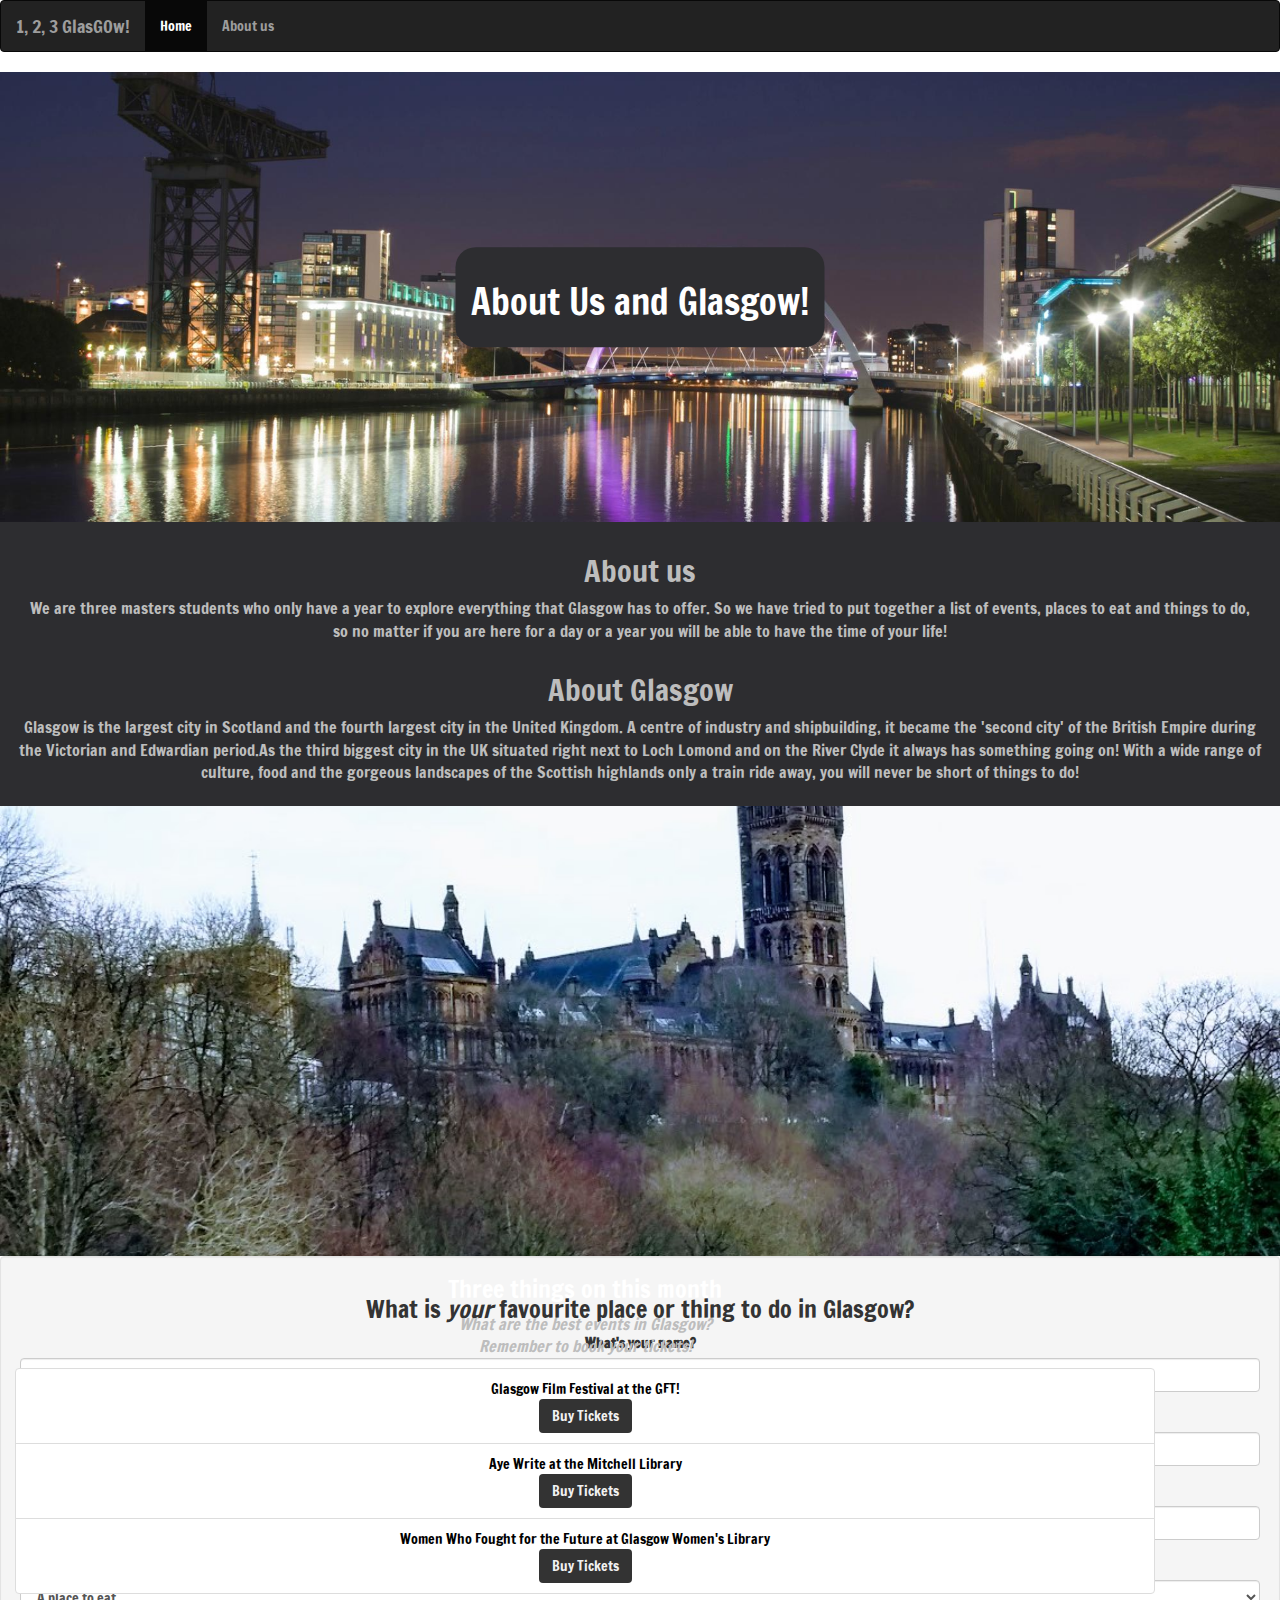
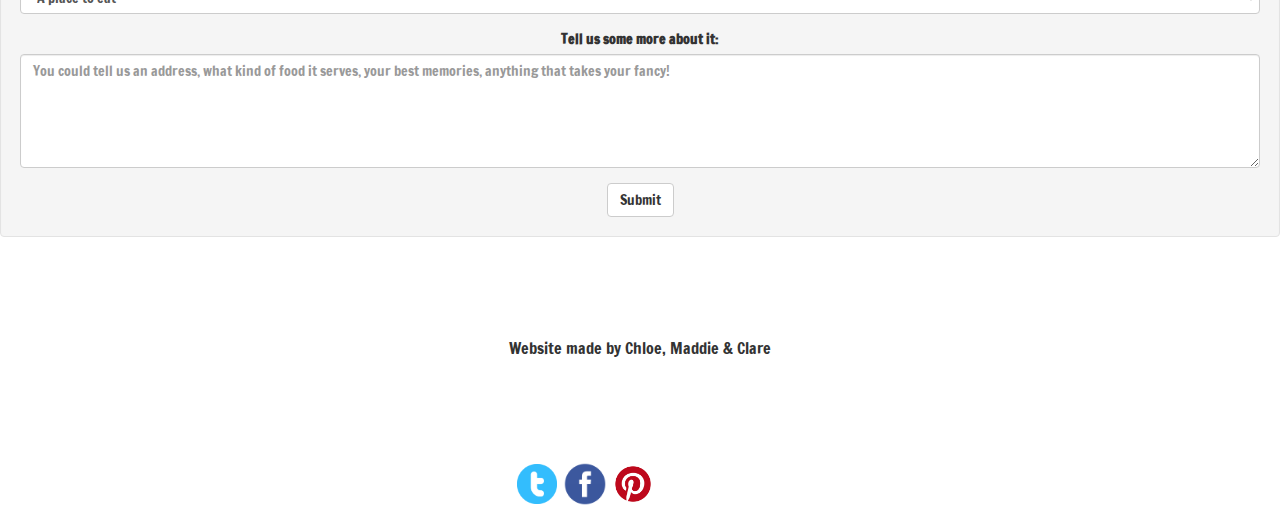
<file: about.html>
<!DOCTYPE html>
<html>

<head>
  <!--title -->
  <title>Welcome to Glasgow!</title>
  <link href='css/main.css' rel='stylesheet'>
  <link href='css/bootstrap.css' rel='stylesheet'>
  <link rel="stylesheet" type="text/css" href="https://fonts.googleapis.com/css?family=Francois+One">
  <meta name="viewport" content="width=device-width, initial-scale=1.0">
  <!--favicon -->
  <link href='photos/univeristy.jpg' rel='icon' type='image/png'>
</head>

<body>
  <!--navbar-->
  <nav class="navbar navbar-inverse">
    <div class="container-fluid">
      <div class="navbar-header">
        <a class="navbar-brand" href="#">1, 2, 3 GlasGOw!</a>
      </div>
      <!--navbar menu -->
      <ul class="nav navbar-nav">
        <li class="active"><a href="https://carobin589.github.io/Project-Folder/index">Home</a></li>
        <li><a href="https://carobin589.github.io/Project-Folder/about">About us</a></li>
      </ul>
    </div>
  </nav>
  <!--title image -->
  <div class="hero-image-2">
    <div class="hero-text">
      <h1>About Us and Glasgow!</h1>
    </div>
  </div>
  <div class="text-box">
    <div class="container-fluid">
      <h2>About us</h2>
      <p>We are three masters students who only have a year to explore everything that Glasgow has to offer. So we have tried to put together a list of events, places to eat and things to do, so no matter if you are here for a day or a year you will be able
        to have the time of your life!</p>
    </div>
    <div>
      <h2>About Glasgow</h2>
      <p>Glasgow is the largest city in Scotland and the fourth largest city in the United Kingdom. A centre of industry and shipbuilding, it became the 'second city' of the British Empire during the Victorian and Edwardian period.As the third biggest city
        in the UK situated right next to Loch Lomond and on the River Clyde it always has something going on! With a wide range of culture, food and the gorgeous landscapes of the Scottish highlands only a train ride away, you will never be short of things
        to do! </p>
    </div>
  </div>
  <div class="about-image">
  </div>
  <!--event container -->
  <div class="bg-1">
    <div class="container">
      <h3 class="text-center">Three things on this month</h3>
      <p class="text-center">What are the best events in Glasgow?<br> Remember to book your tickets!</p>
      <!--event listing -->
      <ul class="list-group">
        <li class="list-group-item">Glasgow Film Festival at the GFT!<br><a class="btn btn-ticket" href="https://glasgowfilm.org/glasgow-film-festival/">Buy Tickets</a></li>
        <li class="list-group-item">Aye Write at the Mitchell Library<br><a class="btn btn-ticket" href="https://www.ayewrite.com/Pages/default.aspx">Buy Tickets</a></li>
        <li class="list-group-item">Women Who Fought for the Future at Glasgow Women's Library<br><a class="btn btn-ticket" href="https://womenslibrary.org.uk/events/">Buy Tickets</a></li>
      </ul>
    </div>
  </div>
  <!--contact form -->
  <div class="well">
    <h3>What is <em>your</em> favourite place or thing to do in Glasgow?</h3>
    <form>
      <div class="form-group">
        <label for="name">What's your name?</label>
        <input type="text" class="form-control" id="name" placeholder="Type your name">
      </div>
      <div class="form-group">
        <label for="email"> What's your email? </label>
        <input type="email" class="form-control" id="email" placeholder="example@me.com">
      </div>
      <div class="form-group">
        <label for="place">What is your favourite place in Glasgow?</label>
        <input type="text" class="form-control" id="place" placeholder="Where do you like to go?">
      </div>
      <!--form options -->
      <div class="form-group">
        <label for="sel1">What kind of place is it?</label>
        <select class="form-control" id="sel1">
        <option>A place to eat</option>
        <option>A place to drink</option>
        <option>A gallery or museum</option>
        <option>A park or a walk</option>
        <option>A place to get coffee</option>
        <option>A place to stay</option>
        <option>An event</option>
        <option>A place for a great night out</option>
        <option>Something else!</option>
      </select>
      </div>
      <div class="form-group">
        <label for="comment">Tell us some more about it:</label>
        <textarea class="form-control" rows="5" id="comment" placeholder="You could tell us an address, what kind of food it serves, your best memories, anything that takes your fancy!"></textarea>
      </div>
      <!--submit button -->
      <button type="submit" class="btn btn-default">Submit</button>
    </form>
  </div>
  <footer>
    <br><br>
    <p style="padding: 40px">Website made by Chloe, Maddie & Clare</p>
    <section id="social" class="social">
      <div class="container">
        <div class="row">
          <div class="col-lg-12">
            <div id="social-buttons">
              <a class='image-link' href='https://twitter.com/peoplemakegla' target='_blank'>
          <img src='photos/twitter.jpg' width="40" height="40">
        </a>
              <a class='image-link' href="https://www.facebook.com/PeopleMakeGlasgow/">
          <img src='photos/facebook.jpg' width="50" height="50">
        </a>
              <a class='image-link' href='https://www.pinterest.co.uk/peoplemakeGLA/' target='_blank'>
          <img src='photos/pinterest.jpg' width="40" height="40">
        </a>
            </div>
          </div>
        </div>
      </div>
  </footer>
</body>

</html>
</file>
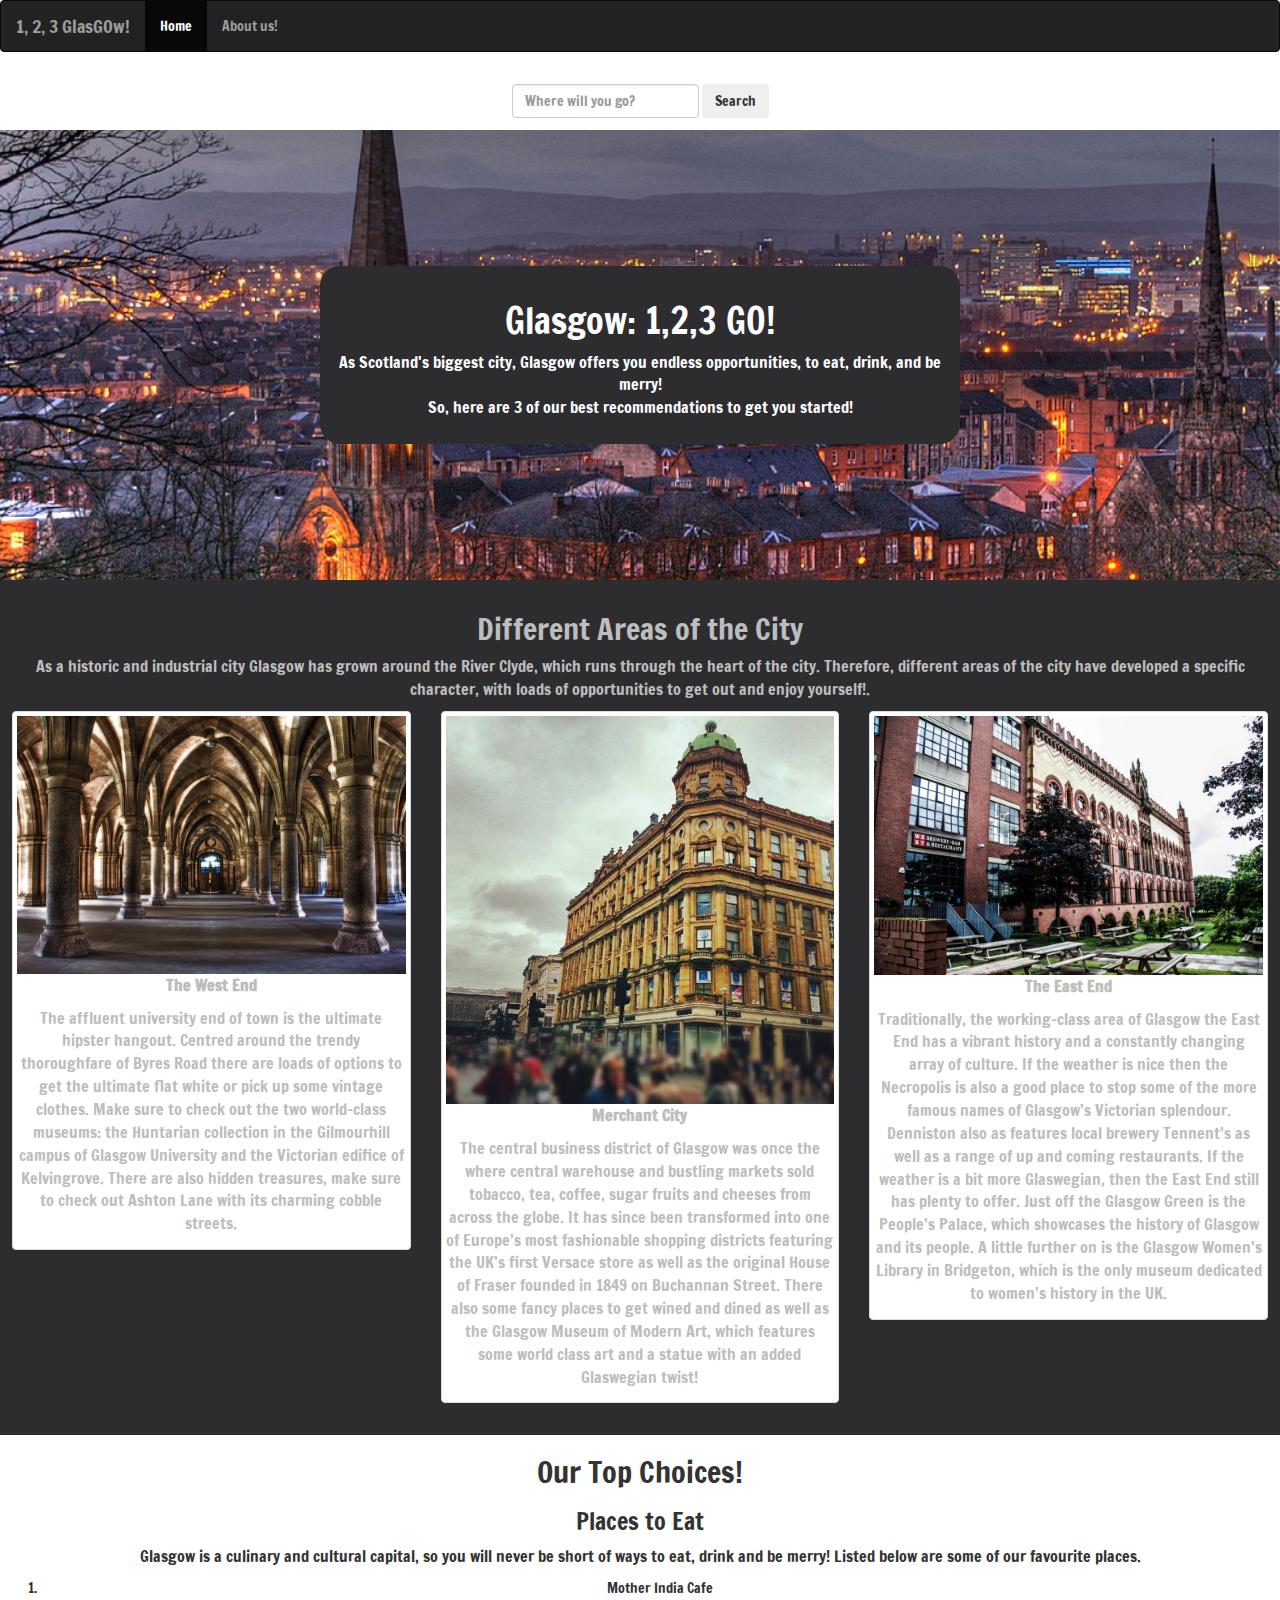
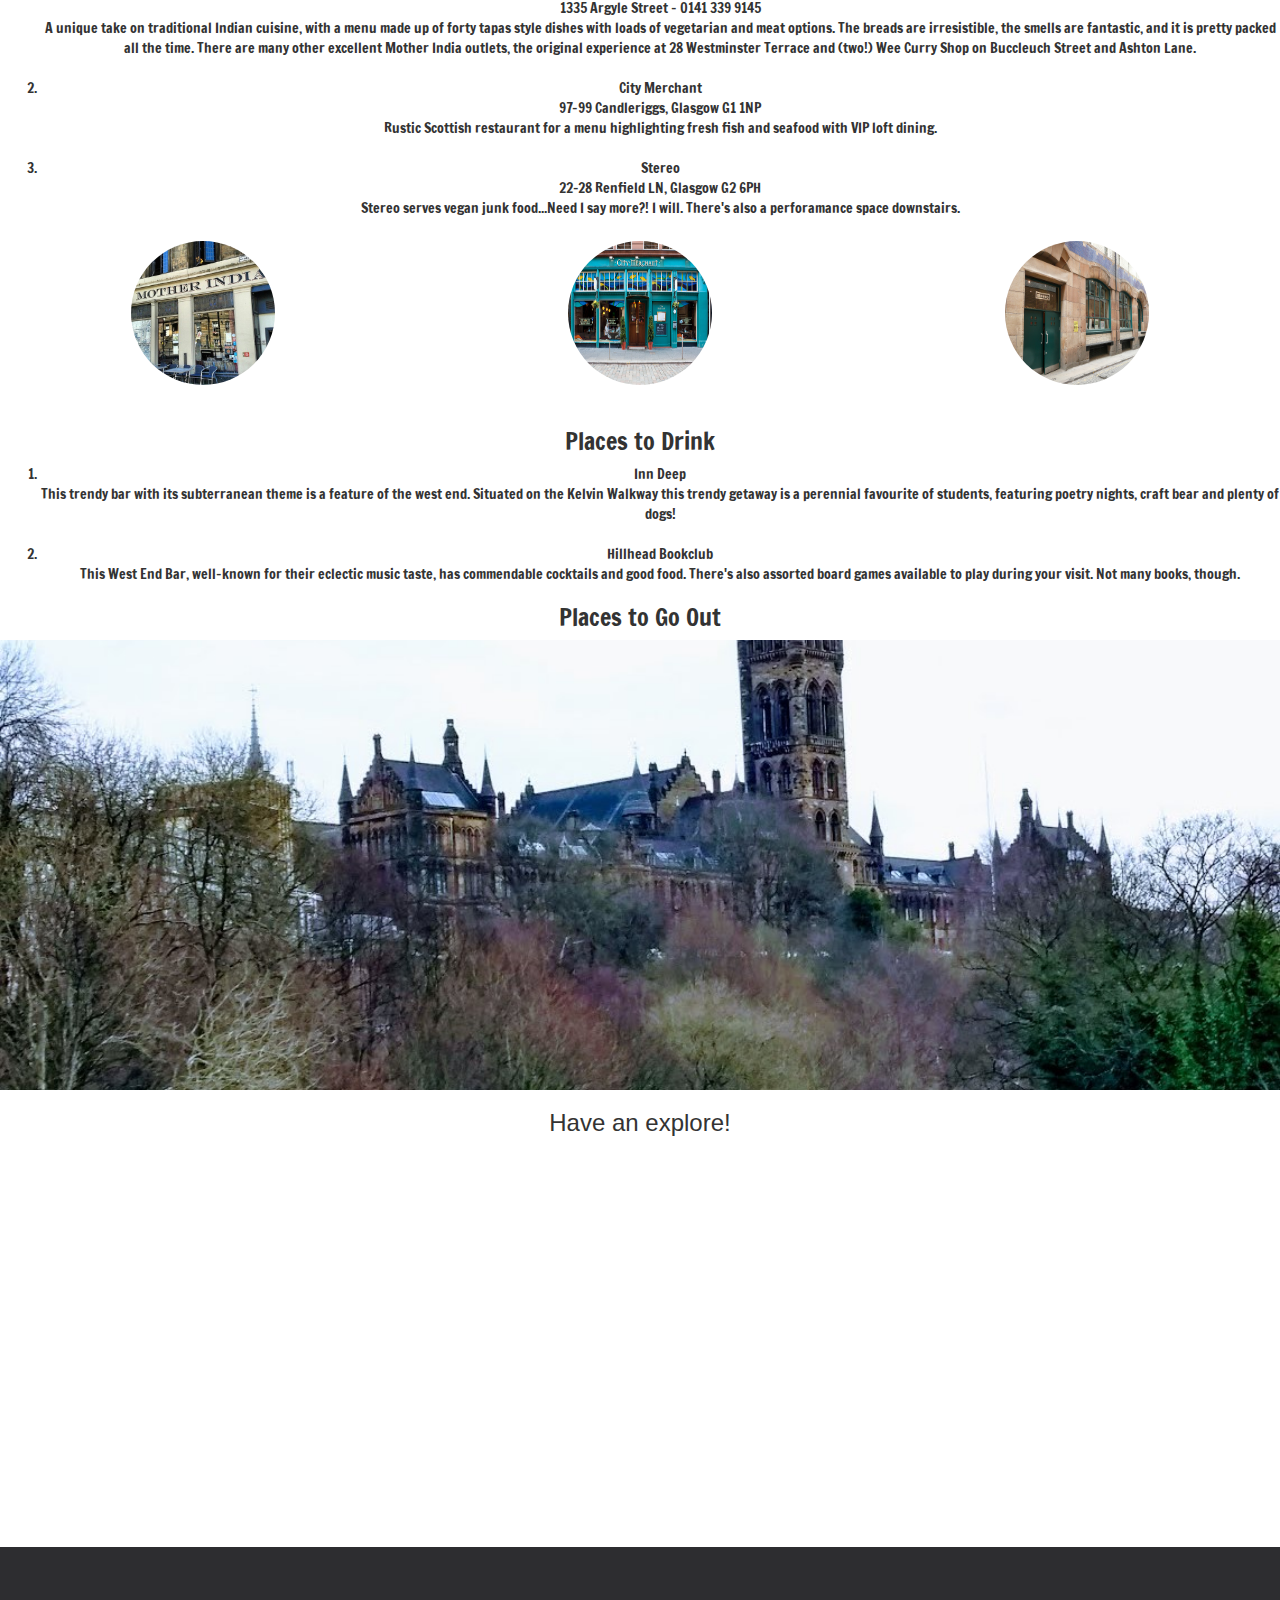
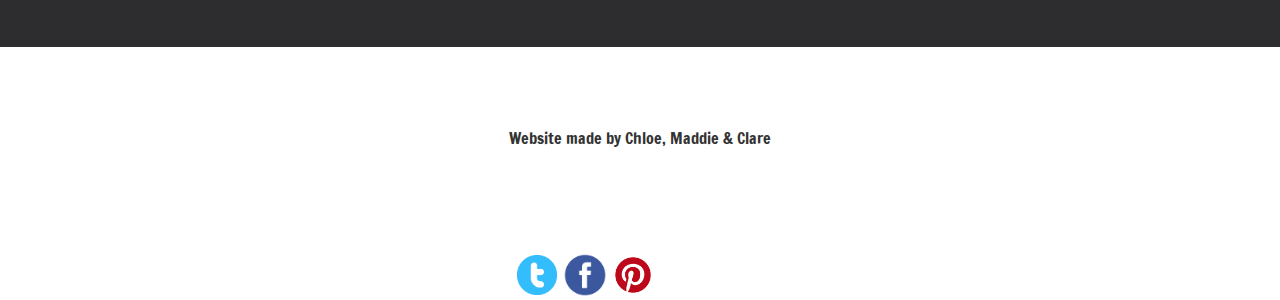
<file: testingmaps.html>
<!DOCTYPE html>
<html>

<head>
  <title>Welcome to Glasgow!</title>
  <link href='css/main.css' rel='stylesheet'>
  <link href='css/bootstrap.css' rel='stylesheet'>
  <link rel="stylesheet" type="text/css" href="https://fonts.googleapis.com/css?family=Francois+One">
  <meta name="viewport" content="width=device-width, initial-scale=1.0">
</head>

<body>
  <nav class="navbar navbar-inverse">
    <div class="container-fluid">
      <div class="navbar-header">
        <a class="navbar-brand" href="#">1, 2, 3 GlasGOw!</a>
      </div>
      <ul class="nav navbar-nav">
        <li class="active"><a href="https://carobin589.github.io/Project-Folder/index">Home</a></li>
        <li><a href="https://carobin589.github.io/Project-Folder/about">About us!</a></li>
      </ul>
    </div>
  </nav>
  <form class="form-inline mt-2 mt-md-0" style="padding: 12px;">
    <input class="form-control mr-sm-2" type="text" placeholder="Where will you go?" aria-label="Search">
    <button class="btn btn-outline-success my-2 my-sm-0" type="submit">Search</button>
  </form>
  </div>
  </nav>
  <div class="hero-image">
    <div class="hero-text">
      <h1>Glasgow: 1,2,3 GO!</h1>
      <p>As Scotland's biggest city, Glasgow offers you endless opportunities, to eat, drink, and be merry!<br> So, here are 3 of our best recommendations to get you started!</p>
    </div>
  </div>
  <div class="text-center areas">
    <h2>Different Areas of the City</h2>
    <p>As a historic and industrial city Glasgow has grown around the River Clyde, which runs through the heart of the city. Therefore, different areas of the city have developed a specific character, with loads of opportunities to get out and enjoy yourself!.</p>
    <div>
      <div class="row text-center">
        <div class="col-sm-4">
          <div class="thumbnail">
            <img src="photos/cloisters.jpg" alt="The West End">
            <p><strong>The West End</strong></p>
            <p>The affluent university end of town is the ultimate hipster hangout. Centred around the trendy thoroughfare of Byres Road there are loads of options to get the ultimate flat white or pick up some vintage clothes. Make sure to check out the
              two world-class museums: the Huntarian collection in the Gilmourhill campus of Glasgow University and the Victorian edifice of Kelvingrove. There are also hidden treasures, make sure to check out Ashton Lane with its charming cobble streets.</p>
          </div>
        </div>
        <div class="col-sm-4">
          <div class="thumbnail">
            <img src="photos/Frasers.jpg" alt="Merchant City">
            <p><strong>Merchant City</strong></p>
            <p>The central business district of Glasgow was once the where central warehouse and bustling markets sold tobacco, tea, coffee, sugar fruits and cheeses from across the globe. It has since been transformed into one of Europe’s most fashionable
              shopping districts featuring the UK’s first Versace store as well as the original House of Fraser founded in 1849 on Buchannan Street. There also some fancy places to get wined and dined as well as the Glasgow Museum of Modern Art, which
              features some world class art and a statue with an added Glaswegian twist! </p>
          </div>
        </div>
        <div class="col-sm-4">
          <div class="thumbnail">
            <img src="photos/East end.jpg" alt="The East End">
            <p><strong>The East End</strong></p>
            <p>Traditionally, the working-class area of Glasgow the East End has a vibrant history and a constantly changing array of culture. If the weather is nice then the Necropolis is also a good place to stop some of the more famous names of Glasgow’s
              Victorian splendour. Denniston also as features local brewery Tennent’s as well as a range of up and coming restaurants. If the weather is a bit more Glaswegian, then the East End still has plenty to offer. Just off the Glasgow Green is
              the People’s Palace, which showcases the history of Glasgow and its people. A little further on is the Glasgow Women’s Library in Bridgeton, which is the only museum dedicated to women’s history in the UK. </P>
          </div>
        </div>
      </div>
    </div>
  </div>
  <div>
    <h2>Our Top Choices!</h2>
  </div>
  <div class="food-image"></div>
  <div>
    <h3>Places to Eat</h3>
    <p>Glasgow is a culinary and cultural capital, so you will never be short of ways to eat, drink and be merry! Listed below are some of our favourite places. </p>
    <ol>
      <li>Mother India Cafe</li>
      <dl>1335 Argyle Street - 0141 339 9145<br>A unique take on traditional Indian cuisine, with a menu made up of forty tapas style dishes with loads of vegetarian and meat options. The breads are irresistible, the smells are fantastic, and it is pretty
        packed all the time. There are many other excellent Mother India outlets, the original experience at 28 Westminster Terrace and (two!) Wee Curry Shop on Buccleuch Street and Ashton Lane. </dl>
      <li>City Merchant</li>
      <dl>97-99 Candleriggs, Glasgow G1 1NP<br>Rustic Scottish restaurant for a menu highlighting fresh fish and seafood with VIP loft dining.</dl>
      <li>Stereo</li>
      <dl>22-28 Renfield LN, Glasgow G2 6PH<br>Stereo serves vegan junk food...Need I say more?! I will. There's also a perforamance space downstairs.</dl>
    </ol>
    <div class="row text-center" style="padding-bottom: 20px">
      <div class="col-md-4">
        <a target="_blank" href="http://motherindia.co.uk/">
          <img src="photos/mother-india.jpg" class="rounded-circle img-circle" alt="Mother India">
        </a>
      </div>
      <div class="col-md-4">
        <a target="_blank" href="http://citymerchant.co.uk/">
          <img src="photos/city-merchant.jpg" class="rounded-circle img-circle" alt="City Merchant">
        </a>
      </div>
      <div class="col-md-4">
        <a target="_blank" href="https://www.stereocafebar.com/">
          <img src="photos/stero.jpg" class="rounded-circle img-circle" alt="Stero">
        </a>
      </div>
    </div>
  </div>
  <div class="drink-image">
  </div>
  <div>
    <h3>Places to Drink</h3>
    <ol>
      <li>Inn Deep</li>
      <dl>This trendy bar with its subterranean theme is a feature of the west end. Situated on the Kelvin Walkway this trendy getaway is a perennial favourite of students, featuring poetry nights, craft bear and plenty of dogs! </dl>
      <li>Hillhead Bookclub</li>
      <dl>This West End Bar, well-known for their eclectic music taste, has commendable cocktails and good food. There's also assorted board games available to play during your visit. Not many books, though.</dl>
    </ol>
  </div>
  <div class="togo-image"></div>
  <div>
    <h3>Places to Go Out</h3>
  </div>
  </div>
  <div class="about-image"></div>

  <h3>Have an explore!</h3>
  <div class="map">
    <iframe src="https://www.google.com/maps/embed?pb=!1m18!1m12!1m3!1d23147.259968931292!2d-4.275963771076345!3d55.86495778207786!2m3!1f0!2f0!3f0!3m2!1i1024!2i768!4f13.1!3m3!1m2!1s0x488815562056ceeb%3A0x71e683b805ef511e!2sGlasgow!5e0!3m2!1sen!2suk!4v1520448486923"
      width="600" height="450" frameborder="0" style="border:0" allowfullscreen></iframe>
    <script src="https://maps.google.com/maps/api/js?key=AIzaSyAEEys22AiWCpE1G8zp9NrXJOHW9jueSCA"></script>
  </div>
  <div class="break"></div>
  <div>
    <footer class="text-center">
      <br><br>
      <p style="padding: 40px">Website made by Chloe, Maddie & Clare</p>
    </footer>

    <section id="social" class="social">
      <div class="container">
        <div class="row">
          <div class="col-lg-12">
            <div id="social-buttons">
              <a class='image-link' href='https://twitter.com/peoplemakegla' target='_blank'>
          <img src='photos/twitter.jpg' width="40" height="40">
        </a>
              <a class='image-link' href="https://www.facebook.com/PeopleMakeGlasgow/">
          <img src='photos/facebook.jpg' width="50" height="50">
        </a>
              <a class='image-link' href='https://www.pinterest.co.uk/peoplemakeGLA/' target='_blank'>
          <img src='photos/pinterest.jpg' width="40" height="40">
        </a>
            </div>
          </div>
        </div>
      </div>
</body>

</html>
</file>
<file: css/main.css>
* {
font-family: 'Francois One', serif;
}
.explore {
font-family: 'Francois One', serif;
}
body {
  text-align: center;
}
body, html {
    height: 100%;
}

.hero-image {
    background-image: url("../photos/univeristy.jpg");
    height: 50%;
    background-position: center;
    background-repeat: no-repeat;
    background-size: cover;
    position: relative;
}
.hero-text {
    text-align: center;
    position: absolute;
    top: 50%;
    left: 50%;
    transform: translate(-50%, -50%);
    color: white;
    background-color: #2d2d30;
    padding: 15px;
    border-radius: 20px;
    font-size: 20px;
  }
  .areas {
        background: #2d2d30;
        color: #bdbdbd;
        padding: 12px;
  }

p {
  font-size: 16px;
}

.container {
    width: 100%;
    position: absolute;
    text-align: center;
}

}
footer {
    background-color: #2d2d30;
    color: #f5f5f5;
    padding: ;
}

footer a {
    color: #f5f5f5;
}

footer a:hover {
    color: #777;
    text-decoration: none;
}
.social {
min-height: 100%;
padding-top: 50px;
text-align: center;
}

img.rounded-circle {

    padding: 3px; /* Some padding */
    width: 150px; /* Set a small width */
    height: 150px;
}

img.rounded-circle:hover {
    opacity: 0.7;
    filter: alpha(opacity=50); /* For IE8 and earlier */
}


.map {
  text-align: center;
  margin: 0 auto 0 auto;
  width: 100%;
  height: 400px;
}
.btn-ticket {
    padding: 10px 20px;
    background-color: #333;
    color: #f1f1f1;
    border-radius: 0;
    transition: .2s;
}

.polaroid-images a
{
	background: white;
	display: block;
  float: left;
	margin: 0 15px 30px;
	padding: 10px 10px 25px;
	text-align: center;
	text-decoration: none;
	-webkit-box-shadow: 0 4px 6px rgba(0, 0, 0, .3);
	-moz-box-shadow: 0 4px 6px rgba(0,0,0,.3);
	box-shadow: 0 4px 6px rgba(0,0,0,.3);
	-webkit-transition: all .15s linear;
	-moz-transition: all .15s linear;
	transition: all .15s linear;
	z-index:0;
        position:relative;
}

.polaroid-images a:after {
	color: #333;
	font-size: 20px;
	content: attr(title);
	position: relative;
	top:15px;
}

.polaroid-images img {
	display: block;
  height: 300px;
	width: 300px;
  overflow: hidden;
}

.polaroid-images a:hover{
	-webkit-transform: scale(1.2);
	-moz-transform: scale(1.2);
        transform: scale(1.2);
	z-index:10;
	-webkit-box-shadow: 0 10px 20px rgba(0, 0, 0, .7);
	-moz-box-shadow: 0 10px 20px rgba(0,0,0,.7);
        box-shadow: 0 10px 20px rgba(0,0,0,.7);
}

/* this is css just for things on the about page */
.hero-image-2 {
      background-image: url("../photos/view of the River Clyde.jpg");
      height: 50%;
      background-position: center;
      background-repeat: no-repeat;
      background-size: cover;
      position: relative;
}
.text-box {
    background: #2d2d30;
    color: #bdbdbd;
    padding: 12px;
  }
.break {
      background: #2d2d30;
      color: #bdbdbd;
      padding: 50px;
}
form {
  text-align: center;
}
.about-image {
  background-image: url("../photos/Glasgow.jpg");
  height: 50%;
  background-position: center;
  background-repeat: no-repeat;
  background-size: cover;
  position: relative;
}
.bg-1 {
    background: #2d2d30;
    color: #bdbdbd;
}
.bg-1 h3 {color: #fff;}
.bg-1 p {font-style: italic;}
.bg-1 ul {
  text-align: center;
  color: black;
}



/* On hover, the color of .btn will transition to white with black text */
.btn-ticket:hover, .btn-ticket:focus {
    border: 1px solid #333;
    background-color: #fff;
    color: #000;
}
/* Popup container - can be anything you want */
.popup {
    position: relative;
    display: inline-block;
    cursor: pointer;
    -webkit-user-select: none;
    -moz-user-select: none;
    -ms-user-select: none;
    user-select: none;
}

/* The actual popup */
.popup .popuptext {
    visibility: hidden;
    width: 160px;
    background-color: #555;
    color: #fff;
    text-align: center;
    border-radius: 6px;
    padding: 8px 0;
    position: absolute;
    z-index: 1;
    bottom: 125%;
    left: 50%;
    margin-left: -80px;
}

/* Popup arrow */
.popup .popuptext::after {
    content: "";
    position: absolute;
    top: 100%;
    left: 50%;
    margin-left: -5px;
    border-width: 5px;
    border-style: solid;
    border-color: #555 transparent transparent transparent;
}

/* Toggle this class - hide and show the popup */
.popup .show {
    visibility: visible;
    -webkit-animation: fadeIn 1s;
    animation: fadeIn 1s;
}

/* Add animation (fade in the popup) */
@-webkit-keyframes fadeIn {
    from {opacity: 0;}
    to {opacity: 1;}
}

@keyframes fadeIn {
    from {opacity: 0;}
    to {opacity:1 ;}
}
</file>
